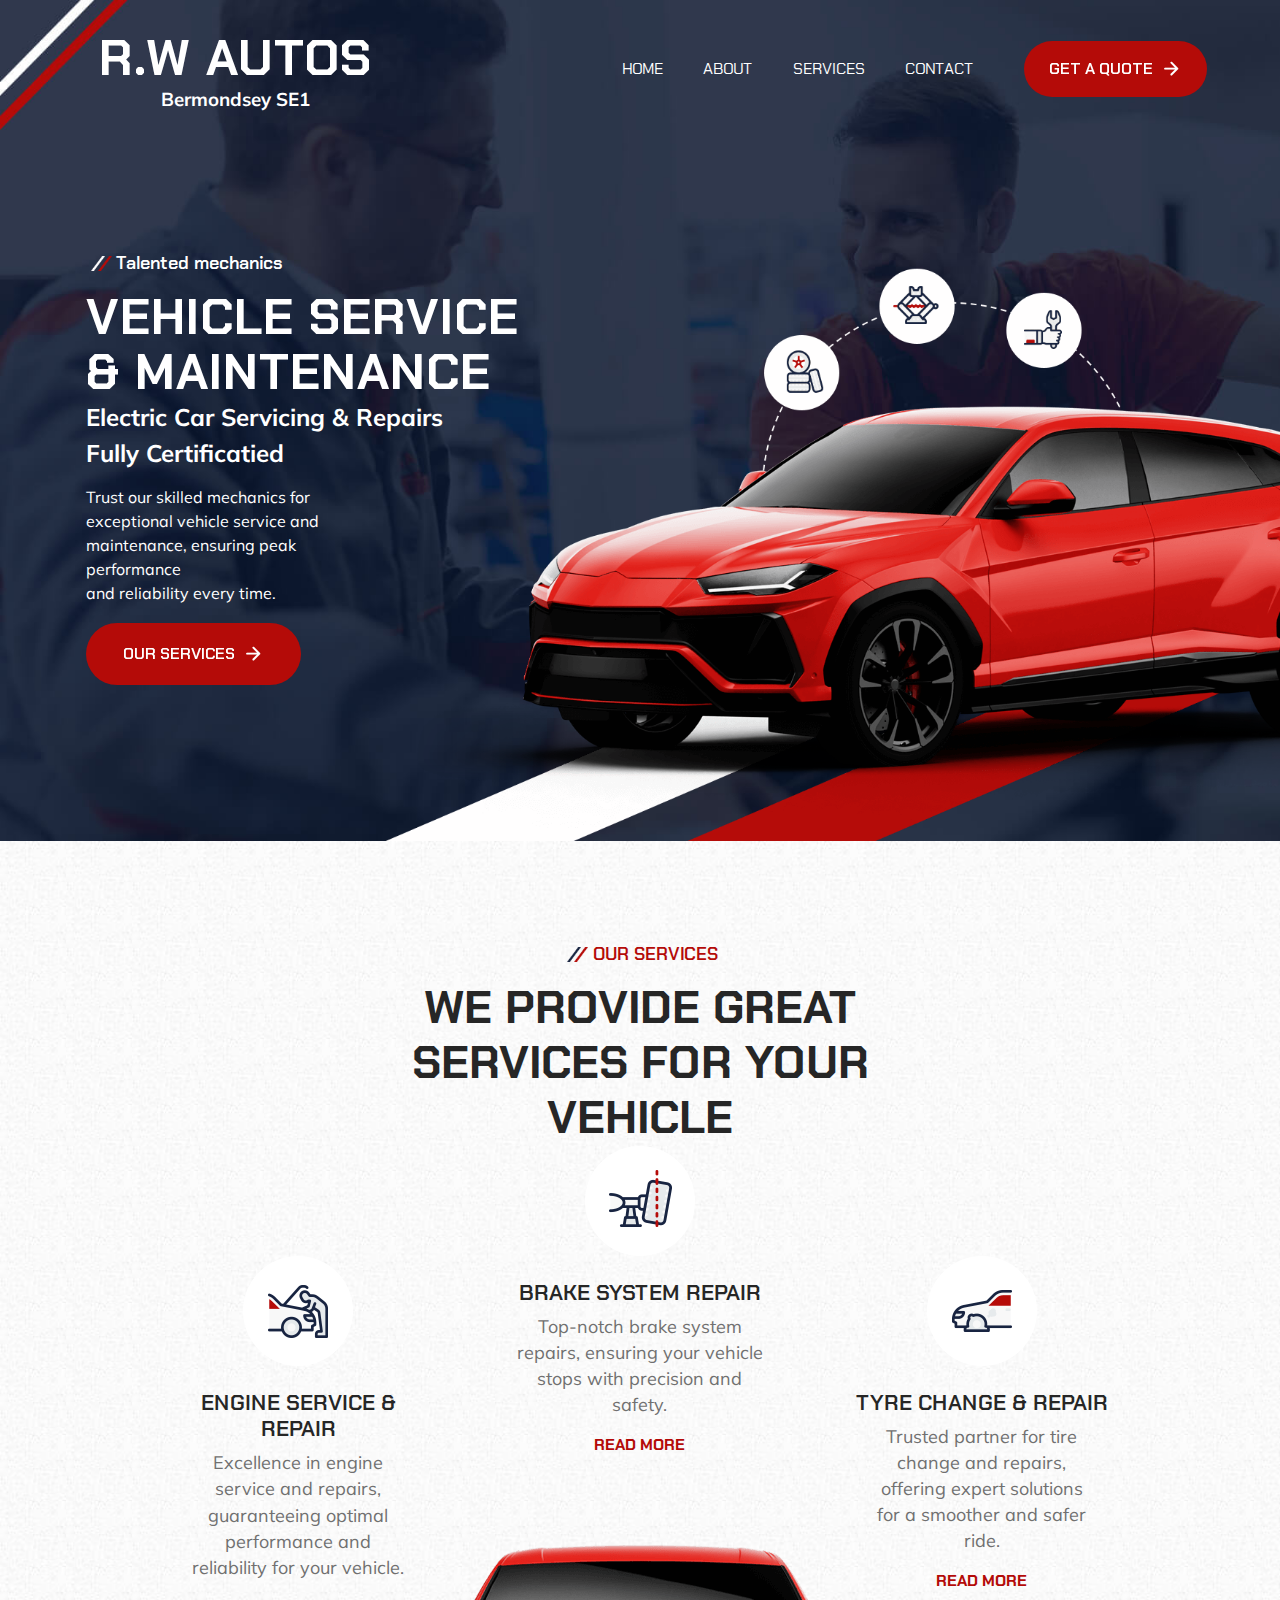
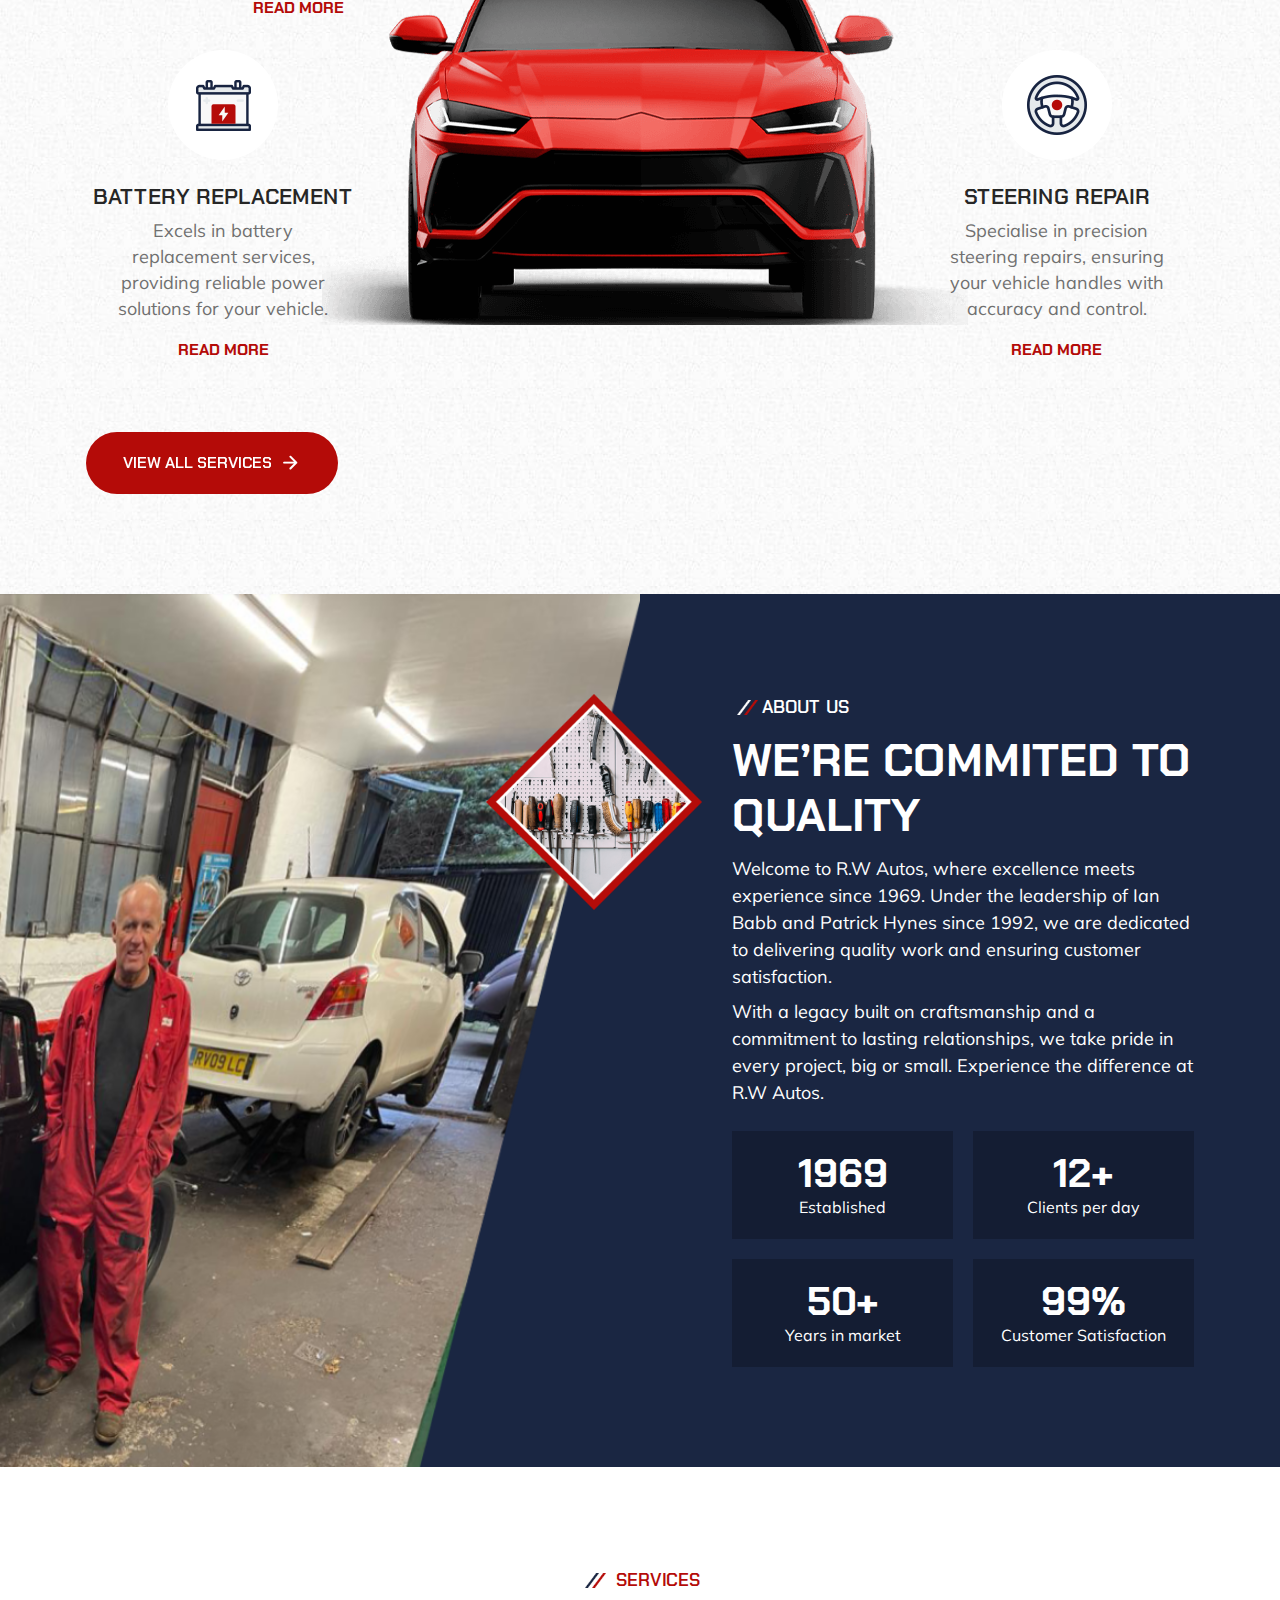
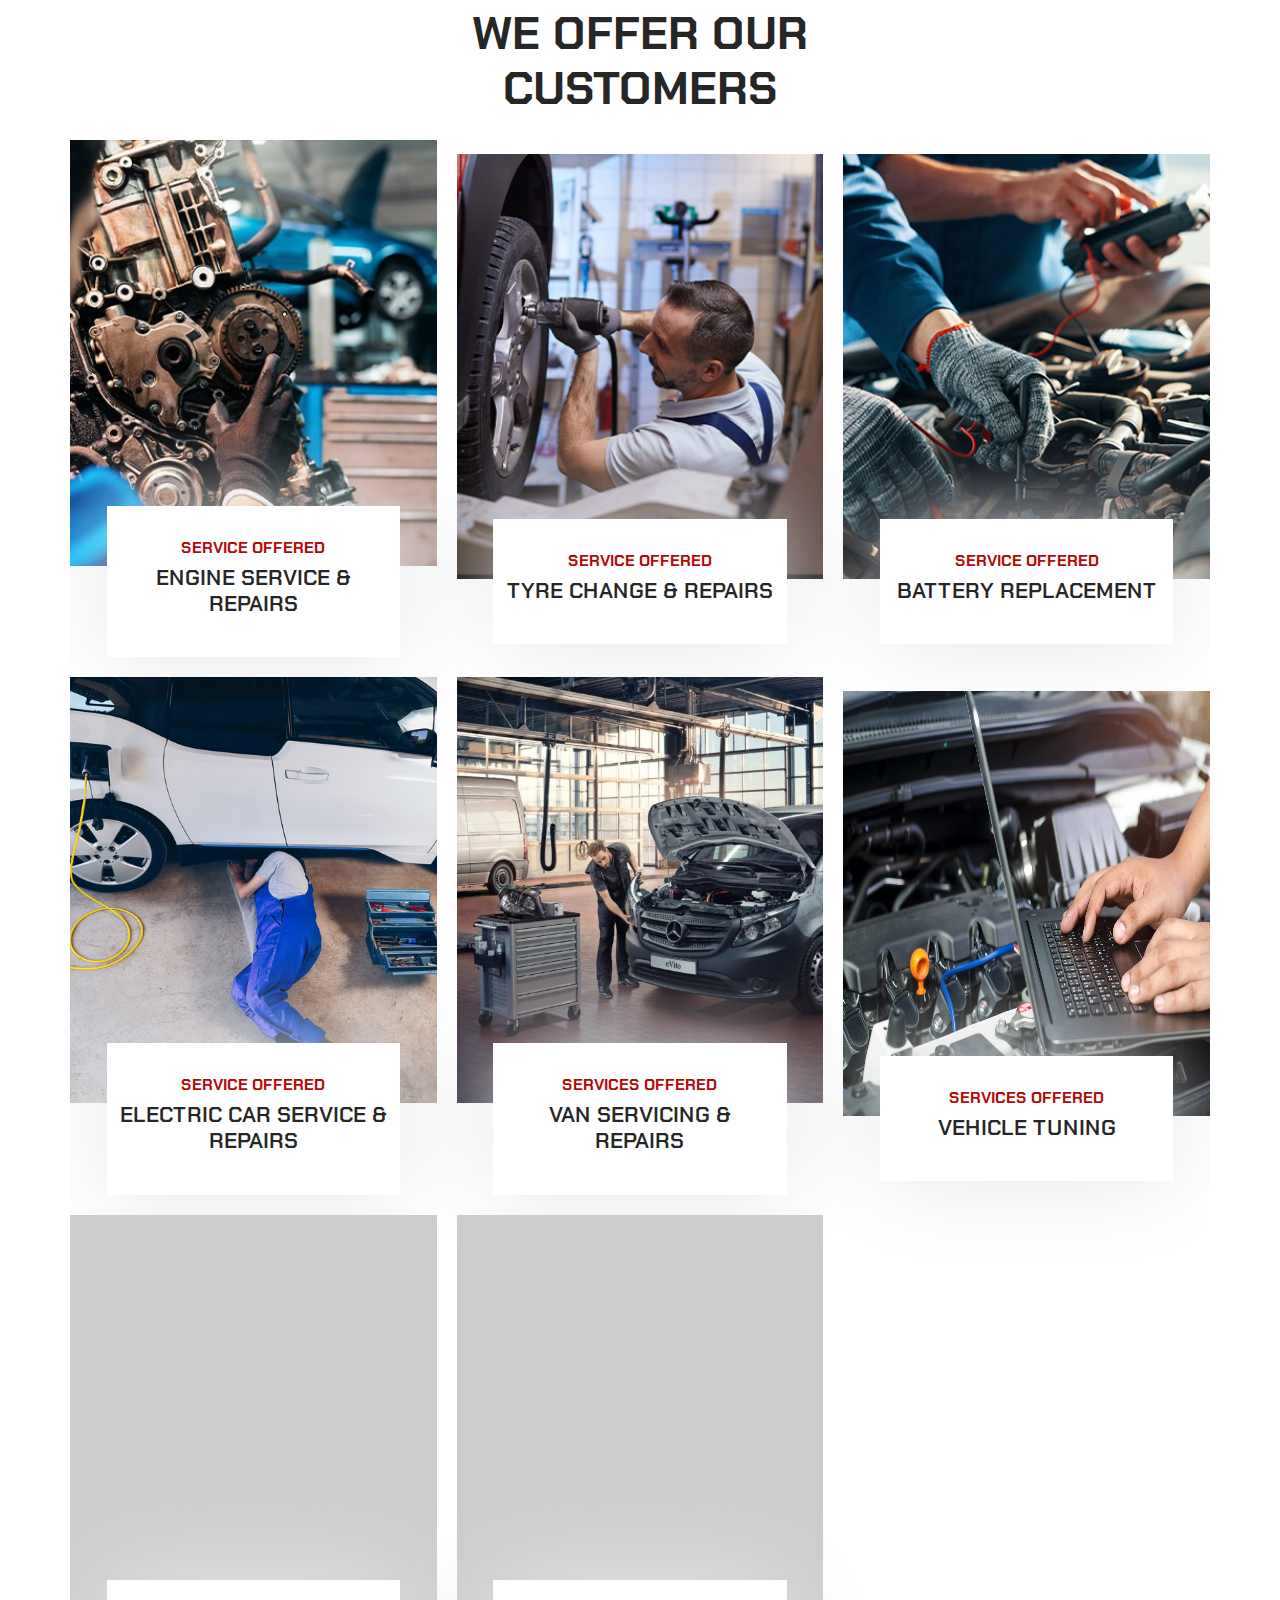
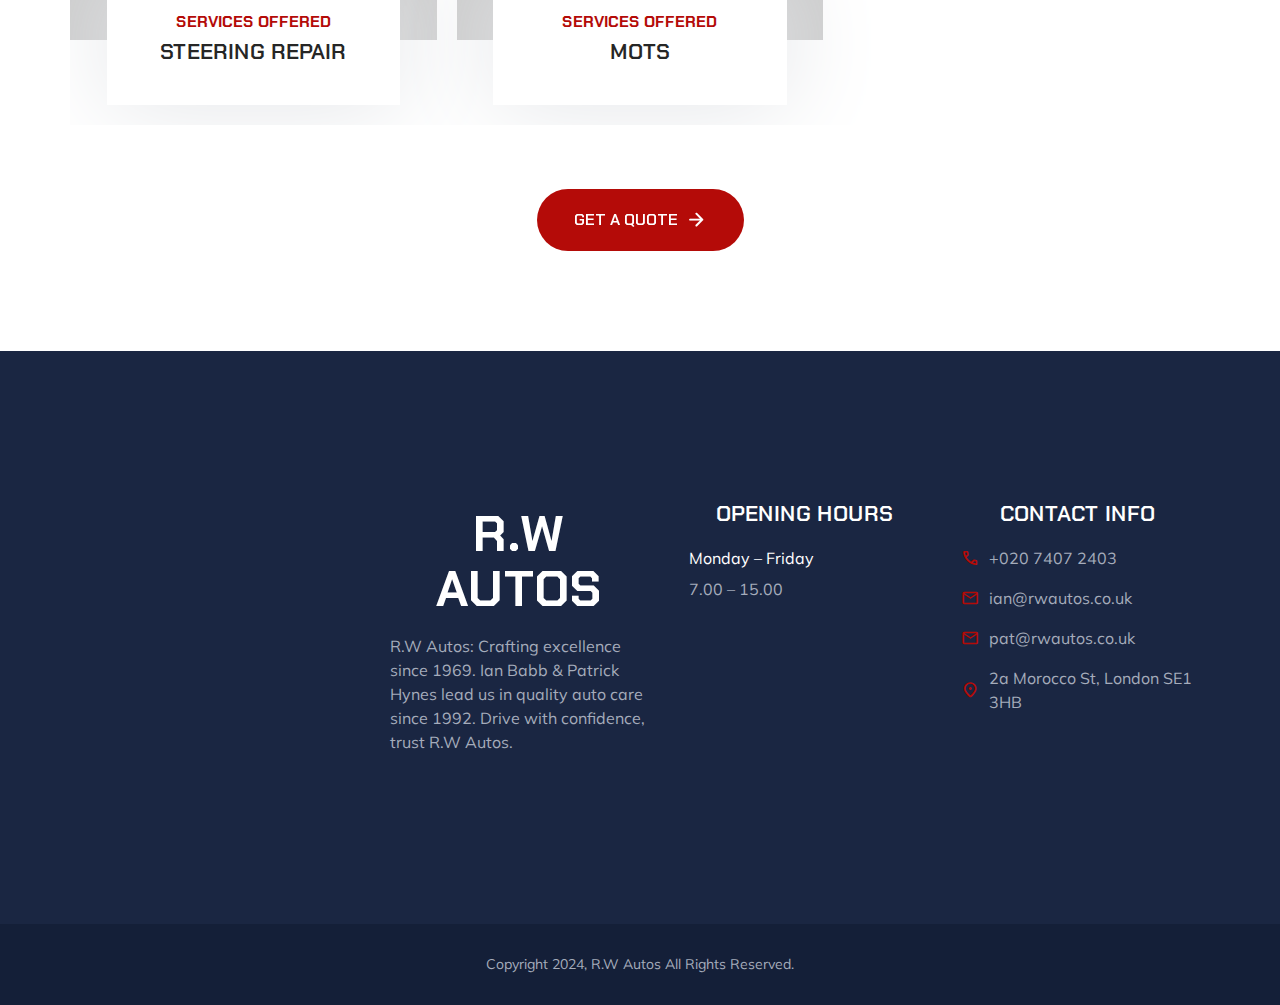
<file: index.html>
<!DOCTYPE html>
<html lang="en">

<head>
  <meta charset="UTF-8">
  <meta http-equiv="X-UA-Compatible" content="IE=edge">
  <meta name="viewport" content="width=device-width, initial-scale=1.0">

  <!-- 
    - primary meta tags
  -->
  <title>R.W Autos - Vehicle service & maintenance</title>
  <meta name="title" content="R.W Autos - Auto Maintenance & Repair Service">
  <meta name="description" content="R.W autos Vehicle Maintenance & Repairs">

  <!-- 
    - favicon
  -->
  <link rel="shortcut icon" href="./assets/favicon_io/favicon.ico" type="image/svg+xml">

  <!-- 
    - google font link
  -->
  <link rel="preconnect" href="https://fonts.googleapis.com">
  <link rel="preconnect" href="https://fonts.gstatic.com" crossorigin>
  <link href="https://fonts.googleapis.com/css2?family=Chakra+Petch:wght@400;600;700&family=Mulish&display=swap"
    rel="stylesheet">

  <!-- 
    - material icon font
  -->
  <link rel="stylesheet"
    href="https://fonts.googleapis.com/css2?family=Material+Symbols+Rounded:opsz,wght,FILL,GRAD@40,600,0,0" />

  <!-- 
    - custom css link
  -->
  <link rel="stylesheet" href="./css/style.css">

  <!-- 
    - preload images
  -->
  <link rel="preload" as="image" href="./assets/images/hero-banner.png">
  <link rel="preload" as="image" href="./assets/images/hero-bg.jpg">

</head>

<body>

  <!-- 
    - #HEADER
  -->

  <header class="header">
    <div class="container">

      <a href="#" class="logo">
        <h1 class="h1 section-title">R.W Autos</h1>
        <h3 class="section-title" style="color: white;">Bermondsey SE1</h3>
      </a>

      <nav class="navbar" data-navbar>
        <ul class="navbar-list">

          <li>
            <a onclick="location.href='./#home'" class="navbar-link">Home</a>
          </li>

          <li>
            <a onclick="location.href='./#about'" class="navbar-link">About</a>
          </li>

          <li>
            <a onclick="location.href='./#service'" class="navbar-link">Services</a>
          </li>

          <li>
            <a onclick="location.href='./#contact-list'" class="navbar-link">Contact</a>
          </li>

          <li class="navbar-get-quote">
            <a href="mailto:enq@rwautos.co.uk" class="navbar-link"> Get A Quote</a>
          </li>

        </ul>
      </nav>

      <a href="mailto:enq@rwautos.co.uk" class="btn btn-primary">
        <span class="span">Get a Quote</span>

        <span class="material-symbols-rounded">arrow_forward</span>
      </a>

      <button class="nav-toggle-btn" aria-label="toggle menu" data-nav-toggler>
        <span class="nav-toggle-icon icon-1"></span>
        <span class="nav-toggle-icon icon-2"></span>
        <span class="nav-toggle-icon icon-3"></span>
      </button>

    </div>
  </header>





  <main>
    <article>

      <!-- 
        - #HERO
      -->

      <section class="hero has-bg-image" id="home" aria-label="home" style="background-image: url('./assets/images/hero-bg.jpg')">
        <div class="container">

          <div class="hero-content">

            <p class="section-subtitle :dark">Talented mechanics</p>

            <h1 class="h1 section-title">Vehicle service & maintenance</h1>
            <div>
              <div>
              <h2 class="section-titles" style="color: white;">Electric Car Servicing & Repairs <br> Fully Certificatied </h2>
            </div>
          </div>
          <div class="centered-text">
            <p class="section-texts">
              Trust our skilled mechanics for exceptional vehicle service and maintenance,  ensuring peak performance 
              <br> and reliability every time.
            </p>
          </div>
            <a onclick="location.href='./#service'" class="btn">
              <span class="span">Our Services</span>

              <span class="material-symbols-rounded">arrow_forward</span>
            </a>

          </div>

          <figure class="hero-banner" style="--width: 1228; --height: 789;">
            <img src="./assets/images/hero-banner.png" width="1228" height="789" alt="red motor vehicle"
              class="move-anim">
          </figure>

        </div>
      </section>





      <!-- 
        - # OUR SERVICE
      -->

      <section class="section has-bg-image" aria-labelledby="service-label"
        style="background-image: url('./assets/images/service-bg.jpg')" id="our-services">
        <div class="container">

          <p class="section-subtitle :light" id="service-label">Our services</p>

          <h2 class="h2 section-title">We Provide Great Services For your Vehicle</h2>

          <ul class="service-list">

            <li>
              <div class="service-card">

                <figure class="card-icon">
                  <img src="./assets/images/services-1.png" width="110" height="110" loading="lazy" alt="Engine Repair">
                </figure>

                <h3 class="h3 card-title">Engine Service & Repair</h3>

                <p class="card-text">
                  Excellence in engine service and repairs, guaranteeing optimal performance and reliability for your vehicle.
                </p>

                <a onclick="location.href='./#service'" class="btn-link">Read more</a>

              </div>
            </li>

            <li>
              <div class="service-card">

                <figure class="card-icon">
                  <img src="./assets/images/services-2.png" width="110" height="110" loading="lazy" alt="Brake Repair">
                </figure>

                <h3 class="h3 card-title">Brake System Repair</h3>

                <p class="card-text">
                  Top-notch brake system repairs, ensuring your vehicle stops with precision and safety.
                </p>

                <a onclick="location.href='./#service'" class="btn-link">Read more</a>

              </div>
            </li>

            <li>
              <div class="service-card">

                <figure class="card-icon">
                  <img src="./assets/images/services-3.png" width="110" height="110" loading="lazy" alt="Tire Repair">
                </figure>

                <h3 class="h3 card-title">Tyre Change & Repair</h3>

                <p class="card-text">
                  Trusted partner for tire change and repairs, offering expert solutions for a smoother and safer ride.
                </p>

                <a onclick="location.href='./#service'" class="btn-link">Read more</a>

              </div>
            </li>

            <li>
              <div class="service-card">

                <figure class="card-icon">
                  <img src="./assets/images/services-4.png" width="110" height="110" loading="lazy"
                    alt="Battery Repair">
                </figure>

                <h3 class="h3 card-title">Battery Replacement</h3>

                <p class="card-text">
                  Excels in battery replacement services, providing reliable power solutions for your vehicle.
                </p>

                <a onclick="location.href='./#service'" class="btn-link">Read more</a>

              </div>
            </li>

            <li class="service-banner">
              <img src="./assets/images/services-5.png" width="646" height="380" loading="lazy" alt="Red Car"
                class="move-anim">
            </li>

            <li>
              <div class="service-card">

                <figure class="card-icon">
                  <img src="./assets/images/services-6.png" width="110" height="110" loading="lazy"
                    alt="Steering Repair">
                </figure>

                <h3 class="h3 card-title">Steering Repair</h3>

                <p class="card-text">
                  Specialise in precision steering repairs, ensuring your vehicle handles with accuracy and control.
                </p>

                <a onclick="location.href='./#service'" class="btn-link">Read more</a>

              </div>
            </li>

          </ul>

          <a onclick="location.href='./#service'" class="btn">
            <span class="span">View All Services</span>

            <span class="material-symbols-rounded">arrow_forward</span>
          </a>

        </div>
      </section>





      <!-- 
        - #ABOUT
      -->

      <section class="section about has-before" aria-labelledby="about-label" id="about">
        <div class="container">

          <figure class="about-banner">
            <img src="./assets/images/about-banner.png" width="540" height="540" loading="lazy"
              alt="vehicle repire equipments" class="w-100">
          </figure>

          <div class="about-content">

            <p class="section-subtitle :dark">About Us</p>

            <h2 class="h2 section-title">We’re Commited to quality</h2>

            <p class="section-text">
              Welcome to R.W Autos, where excellence meets experience since 1969. Under the leadership of Ian Babb and Patrick Hynes since 1992, we are dedicated to delivering quality work and ensuring customer satisfaction. 
            </p>

            <p class="section-text">
              With a legacy built on craftsmanship and a commitment to lasting relationships, we take pride in every project, big or small. Experience the difference at R.W Autos.
            </p>

            <ul class="about-list">

              <li class="about-item">
                <p>
                  <strong class="display-1 strong">1969</strong> Established
                </p>
              </li>

              <li class="about-item">
                <p>
                  <strong class="display-1 strong">12+</strong> Clients per day 
                </p>
              </li>

              <li class="about-item">
                <p>
                  <strong class="display-1 strong">50+</strong> Years in market
                </p>
              </li>

              <li class="about-item">
                <p>
                  <strong class="display-1 strong">99%</strong> Customer Satisfaction
                </p>
              </li>

            </ul>

          </div>

        </div>
      </section>





      <!-- 
        - #Service
      -->

      <section class="section work" id="service" aria-labelledby="work-label">
        <div class="container">

          <p class="section-subtitle :light" id="work-label"> Services </p>

          <h2 class="h2 section-title">We offer our customers  </h2>

          <ul class="has-scrollbar">

            <li class="scrollbar-item">
              <div class="work-card">

                <figure class="card-banner img-holder" style="--width: 350; --height: 406;">
                  <img src="./assets/images/work-1.jpg" width="350" height="406" loading="lazy" alt="Engine Repair"
                    class="img-cover">
                </figure>

                <div class="card-content">
                  <p class="card-subtitle">Service offered</p>

                  <h3 class="h3 card-title">Engine Service & Repairs</h3>

                  <p></p>

                </div>

              </div>
            </li>

            <li class="scrollbar-item">
              <div class="work-card">

                <figure class="card-banner img-holder" style="--width: 350; --height: 406;">
                  <img src="./assets/images/work-2.jpg" width="350" height="406" loading="lazy" alt="Car Tyre change"
                    class="img-cover">
                </figure>

                <div class="card-content">
                  <p class="card-subtitle">Service offered</p>

                  <h3 class="h3 card-title">Tyre Change & Repairs</h3>

                </div>

              </div>
            </li>

            <li class="scrollbar-item">
              <div class="work-card">

                <figure class="card-banner img-holder" style="--width: 350; --height: 406;">
                  <img src="./assets/images/work-3.jpg" width="350" height="406" loading="lazy" alt="Battery Adjust"
                    class="img-cover">
                </figure>

                <div class="card-content">
                  <p class="card-subtitle">Service offered</p>

                  <h3 class="h3 card-title">Battery Replacement</h3>

                
                </div>

              </div>
            </li>

            <li class="scrollbar-item">
              <div class="work-card">

                <figure class="card-banner img-holder" style="--width: 350; --height: 406;">
                  <img src="./assets/images/eletric-car-repair.jpeg" width="350" height="406" loading="lazy" alt="Battery Adjust"
                    class="img-cover">
                </figure>

                <div class="card-content">
                  <p class="card-subtitle">Service offered</p>

                  <h3 class="h3 card-title">Electric car Service & Repairs </h3>

                 
                </div>

              </div>
            </li>

            <li class="scrollbar-item">
              <div class="work-card">

                <figure class="card-banner img-holder" style="--width: 350; --height: 406;">
                  <img src="./assets/images/van-repairs.png" width="350" height="406" loading="lazy" alt="Battery Adjust"
                    class="img-cover">
                </figure>

                <div class="card-content">
                  <p class="card-subtitle">Services Offered</p>

                  <h3 class="h3 card-title">Van Servicing & Repairs </h3>

                  
                </div>

              </div>
            </li>

            <li class="scrollbar-item">
              <div class="work-card">

                <figure class="card-banner img-holder" style="--width: 350; --height: 406;">
                  <img src="./assets/images/vehicle-tuning2.png" width="350" height="406" loading="lazy" alt="Battery Adjust"
                    class="img-cover" 
                    style="object-fit: fill;">
                </figure>

                <div class="card-content">
                  <p class="card-subtitle">Services Offered </p>

                  <h3 class="h3 card-title"> Vehicle Tuning</h3>

                  
                  
                </div>

              </div>
            </li>

            <li class="scrollbar-item">
              <div class="work-card">

                <figure class="card-banner img-holder" style="--width: 350; --height: 406;">
                  <img src="./assets/images/steering-repair.png" width="350" height="406" loading="lazy" alt="Battery Adjust"
                    class="img-cover">
                </figure>

                <div class="card-content">
                  <p class="card-subtitle">Services Offered</p>

                  <h3 class="h3 card-title">Steering Repair </h3>

                  
                </div>

              </div>
            </li>

            <li class="scrollbar-item">
              <div class="work-card">

                <figure class="card-banner img-holder" style="--width: 350; --height: 406;">
                  <img src="./assets/images/MOT.jpeg" width="350" height="406" loading="lazy" alt="Battery Adjust"
                    class="img-cover">
                </figure>

                <div class="card-content">
                  <p class="card-subtitle">Services Offered</p>

                  <h3 class="h3 card-title">MOTS </h3>

                  
                </div>

              </div>
            </li>
          </ul>

        </div>
          <div style="display: flex; justify-content: center; align-items: center; margin-top: 5%;">
          <a href="mailto:enq@rwautos.co.uk" class="btn btn-primary">
            <span class="span">Get a Quote</span>
    
            <span class="material-symbols-rounded">arrow_forward</span>
          </a>
        </div>
      </section>

    </article>
  </main>





  <!-- 
    - #FOOTER
  -->

  <footer class="footer" id="contact">

    <div class="footer-top section">
      <div class="container">

        <div class="footer-brand">

          <a href="#" class="logo">
            <h1 class="h1 section-title">R.W Autos</h1>
          </a>

          <p class="footer-text">
            R.W Autos: Crafting excellence since 1969. Ian Babb & Patrick Hynes lead us in quality auto care since 1992. Drive with confidence, trust R.W Autos.
          </p>


        </div>

        <ul class="footer-list">

          <li>
            <p class="h3">Opening Hours</p>
          </li>

          <li>
            <p class="p">Monday – Friday</p>

            <span class="span">7.00  – 15.00</span>
          </li>


        </ul>

        <ul class="footer-list" id="contact-list">

          <li>
            <p class="h3">Contact Info</p>
          </li>

          <li>
            <a href="tel:+02074072403" class="footer-link">
              <span class="material-symbols-rounded">call</span>

              <span class="span">+020 7407 2403</span>
            </a>
          </li>

          <li>
            <a href="mailto:ian@rwautos.co.uk" class="footer-link">
              <span class="material-symbols-rounded">mail</span>

              <span class="span">ian@rwautos.co.uk</span>
            </a>
          </li>

          <li>
            <a href="mailto:pat@rwautos.co.uk" class="footer-link">
              <span class="material-symbols-rounded">mail</span>

              <span class="span">pat@rwautos.co.uk</span>
            </a>
          </li>

          <li>
            <address class="footer-link address">
              <span class="material-symbols-rounded">location_on</span>

              <span class="span">2a Morocco St, London SE1 3HB</span>
            </address>
          </li>


        </ul>

      </div>

      <img src="./assets/images/footer-shape-3.png" width="637" height="173" loading="lazy" alt="Shape"
        class="shape shape-3 move-anim">

    </div>

    <div class="footer-bottom">
      <div class="container">

        <p class="copyright">Copyright 2024, R.W Autos All Rights Reserved.</p>

        <img src="./assets/images/footer-shape-2.png" width="778" height="335" loading="lazy" alt="Shape"
          class="shape shape-2">

        <img src="./assets/images/footer-shape-1.png" width="805" height="652" loading="lazy" alt="Red Car"
          class="shape shape-1 move-anim">

      </div>
    </div>

  </footer>





  <!-- 
    - custom js link
  -->
  <script src="/js/script.js"></script>

</body>

</html>
</file>
<file: css/style.css>
/*-----------------------------------*\
  #CUSTOM PROPERTY
\*-----------------------------------*/

:root {

    /**
     * colors
     */
  
    --international-orange-engineering: hsl(1, 91%, 37%);
    --cadet-blue-creyola: hsl(222, 14%, 69%);
    --oxford-blue-1: hsl(222, 47%, 15%);
    --oxford-blue-2: hsl(222, 44%, 14%);
    --oxford-blue-3: hsl(222, 50%, 11%);
    --sonic-silver: hsl(0, 0%, 44%);
    --space-cadet: hsl(222, 44%, 18%);
    --pastel-pink: hsl(1, 53%, 75%);
    --eerie-black: hsl(0, 0%, 15%);
    --light-gray: hsl(0, 0%, 80%);
    --white: hsl(0, 0%, 100%);
  
    /**
     * typography
     */
  
    --ff-chakra-petch: 'Chakra Petch', sans-serif;
    --ff-mulish: 'Mulish', sans-serif;
    
    --fs-1: 3.5rem;
    --fs-2: 3rem;
    --fs-3: 2.4rem;
    --fs-4: 1.8rem;
    --fs-5: 1.4rem;
    --fs-6: 1.2rem;
    
    --fw-400: 400;
    --fw-600: 600;
    --fw-700: 700;
  
    /**
     * spacing
     */
  
    --section-padding: 60px;
  
    /**
     * box shadow
     */
  
    --shadow: 0px 0px 100px 0px hsl(216, 9%, 90%);
  
    /**
     * border radius
     */
  
    --radius-pill: 100px;
    --radius-circle: 50%;
  
    /**
     * transition
     */
  
    --transition: 0.25s ease;
    --cubic-out: cubic-bezier(0.05, 0.83, 0.52, 0.97);
  
  }
  
  
  
  
  
  /*-----------------------------------*\
    #RESET
  \*-----------------------------------*/
  
  *,
  *::before,
  *::after {
    margin: 0;
    padding: 0;
    box-sizing: border-box;
  }
  
  li { list-style: none; }
  
  a,
  img,
  span,
  button { display: block; }
  
  a {
    color: inherit;
    text-decoration: none;
  }
  
  img { height: auto; }
  
  button {
    background: none;
    border: none;
    font: inherit;
    cursor: pointer;
  }
  
  address { font-style: normal; }
  
  html {
    font-family: var(--ff-mulish);
    font-size: 10px;
    scroll-behavior: smooth;
  }
  
  body {
    background-color: var(--white);
    color: var(--sonic-silver);
    font-size: 1.6rem;
    line-height: 1.5;
  }
  
  :focus-visible { outline-offset: 4px; }
  
  ::-webkit-scrollbar { width: 10px; }
  
  ::-webkit-scrollbar-track { background-color: hsl(0, 0%, 98%); }
  
  ::-webkit-scrollbar-thumb { background-color: hsl(0, 0%, 80%); }
  
  ::-webkit-scrollbar-thumb:hover { background-color: hsl(0, 0%, 70%); }
  
  
  
  
  
  /*-----------------------------------*\
    #REUSED STYLE
  \*-----------------------------------*/
  
  .container { padding-inline: 16px; }
  
  .material-symbols-rounded {
    --fs: 1em;
    font-variation-settings: 'FILL' 0, 'wght' 600, 'GRAD' 0, 'opsz' 40;
    font-size: var(--fs);
    width: 1em;
    overflow: hidden;
  }
  
  .has-bg-image {
    background-repeat: no-repeat;
    background-size: cover;
    background-position: left;
  }
  
  .section-subtitle {
    max-width: max-content;
    font-family: var(--ff-chakra-petch);
    font-size: var(--fs-5);
    font-weight: var(--fw-600);
    text-transform: uppercase;
    margin-block-end: 12px;
    margin-inline: auto;
  }
  
  .section-subtitle::before {
    content: "";
    display: inline-block;
    height: 15px;
    width: 30px;
    margin-block-end: -2px;
    background-repeat: no-repeat;
    background-size: contain;
    background-position: center;
  }
  
  .section-subtitle.\:dark { color: var(--white); }
  
  .section-subtitle.\:dark::before { background-image: url('/assets/images/text-bars-light.png'); }
  
  .section-subtitle.\:light { color: var(--international-orange-engineering); }
  
  .section-subtitle.\:light::before { background-image: url('/assets/images/text-bars-dark.png'); }
  
  .section-title { text-align: center; }
  
  .h1,
  .h2,
  .h3,
  .display-1 {
    font-family: var(--ff-chakra-petch);
    font-weight: var(--fw-700);
    text-transform: uppercase;
  }
  
  .display-1 { font-size: var(--fs-1); }
  
  .h1 {
    color: var(--white);
    font-size: var(--fs-2);
    line-height: 1.1;
    letter-spacing: 1px;
    margin-top: 5px;
  }
  
  .h2,
  .h3 {
    color: var(--eerie-black);
    font-weight: var(--fw-600);
    line-height: 1.2;
    text-align: center;
  }
  
  .h2 { font-size: var(--fs-3); }
  
  .h3 { font-size: var(--fs-4); }
  
  .btn {
    background-color: var(--international-orange-engineering);
    color: var(--white);
    max-width: max-content;
    font-family: var(--ff-chakra-petch);
    font-weight: var(--fw-600);
    text-transform: uppercase;
    display: flex;
    align-items: center;
    gap: 8px;
    padding: 12px 20px;
    border: 1px solid transparent;
    border-radius: var(--radius-pill);
    transition: var(--transition);
    will-change: transform;
  }
  
  .btn:is(:hover, :focus-visible) {
    transform: translateY(-5px);
    background-color: var(--oxford-blue-3);
    border-color: var(--white);
  }
  
  .move-anim { animation: moving 2s ease-in-out infinite alternate; }
  
  @keyframes moving {
    0% { transform: translateY(0); }
    100% { transform: translateY(10px); }
  }
  
  .section { padding-block: var(--section-padding); }
  
  .btn-link {
    font-family: var(--ff-chakra-petch);
    text-transform: uppercase;
    color: var(--international-orange-engineering);
    font-weight: var(--fw-700);
    text-align: center;
  }
  
  .w-100 { width: 100%; }
  
  .img-holder {
    aspect-ratio: var(--width) / var(--height);
    background-color: var(--light-gray);
    overflow: hidden;
  }
  
  .img-cover {
    width: 100%;
    height: 100%;
    object-fit: cover;
  }
  
  .has-scrollbar {
    display: flex;
    align-items: center;
    gap: 30px;
    overflow-x: auto;
    scroll-snap-type: inline mandatory;
    padding-block-end: 20px;
  }
  
  .scrollbar-item {
    min-width: 100%;
    scroll-snap-align: start;
  }
  
  .has-scrollbar::-webkit-scrollbar { height: 16px; }
  
  .has-scrollbar::-webkit-scrollbar-track {
    background-color: var(--pastel-pink);
    border-radius: 20px;
  }
  
  .has-scrollbar::-webkit-scrollbar-thumb {
    background-color: var(--international-orange-engineering);
    border-radius: 20px;
    border: 3px solid var(--pastel-pink);
  }
  
  .has-scrollbar::-webkit-scrollbar-button { width: 15%; }
  
  
  
  
  
  /*-----------------------------------*\
    #HEADER
  \*-----------------------------------*/
  
  .header .btn { display: none; }
  
  .header {
    position: absolute;
    top: 0;
    left: 0;
    width: 100%;
    padding: 40px 15px;
    padding-inline-start: 40px;
    z-index: 4;
  }
  
  .header .container {
    display: flex;
    justify-content: space-between;
    align-items: center;
  }
  
  .logo img { width: 100px; }
  
  .nav-toggle-icon {
    width: 30px;
    height: 2px;
    background-color: var(--white);
    transition: var(--transition);
  }
  
  .nav-toggle-icon:not(:last-child) { margin-block-end: 7px; }
  
  .nav-toggle-btn.active .icon-2 {
    opacity: 0;
    transform: translateX(-10px);
  }
  
  .nav-toggle-btn.active .icon-1 { transform: rotate(45deg) translate(8px, 8px); }
  
  .nav-toggle-btn.active .icon-3 { transform: rotate(-45deg) translate(4px, -4px); }
  
  .navbar {
    position: absolute;
    top: 100px;
    right: 30px;
    background-color: var(--international-orange-engineering);
    min-width: max-content;
    width: 30%;
    transform: translateY(20px);
    opacity: 0;
    visibility: hidden;
    transition: 0.25s var(--cubic-out);
    z-index: 2;
  }
  
  .navbar.active {
    transform: translateY(0);
    opacity: 1;
    visibility: visible;
    transition-duration: 0.5s;
  }
  
  .navbar-link {
    font-family: var(--ff-chakra-petch);
    font-size: var(--fs-5);
    text-transform: uppercase;
    color: var(--white);
    padding: 10px 20px;
    transition: var(--transition);
  }
  
  .navbar-link:is(:hover, :focus-visible) {
    background-color: var(--white);
    color: var(--international-orange-engineering);
  }
  
  
  
  
  /*-----------------------------------*\
    #HERO
  \*-----------------------------------*/
  
  .hero {
    position: relative;
    padding-block-start: calc(var(--section-padding) + 70px);
    text-align: center;
    z-index: 1;
    overflow: hidden;
  }
  
  .hero .container {
    display: grid;
    gap: 30px;
  }
  
  .hero .section-subtitle { text-transform: unset; }
  
  .hero .section-texts {
    color: var(--white);
    margin-block: 14px 18px;
    max-width: 60%;
    
  }
  
  .hero .btn { margin-inline: auto; }
  
  .hero-banner { aspect-ratio: var(--width) / var(--height); }
  
  .hero-banner img {
    position: absolute;
    bottom: 0;
    right: 0;
    width: 90%;
    z-index: -1;
  }
  
  
  
  
  
  /*-----------------------------------*\
    #SERVICE
  \*-----------------------------------*/
  
  .service-banner { display: none; }
  
  .service { text-align: center; }
  
  .service-list {
    gap: 0;
    margin-block-end: 40px;
  }
  
  .service-card .card-icon {
    max-width: max-content;
    margin-inline: auto;
    margin-block-end: 24px;
  }
  
  .service-card .card-text {
    line-height: 1.2;
    margin-block: 8px;
    text-align: center;
  }
  
  .service .btn { margin-inline: auto; }
  
  div .hero-content{
    margin-left: 0%;
  }
  
  
  
  
  /*-----------------------------------*\
    #ABOUT
  \*-----------------------------------*/
  
  .about {
    background-color: var(--space-cadet);
    color: var(--white);
    text-align: center;
  }
  
  .about .container {
    display: grid;
    gap: 50px;
  }
  
  .about .section-title { color: var(--white); }
  
  .about .section-text:nth-child(3) { margin-block: 12px 8px; }
  
  .about-list {
    display: grid;
    gap: 25px;
    margin-block-start: 25px;
  }
  
  .about-item {
    background-color: var(--oxford-blue-2);
    padding: 40px 20px;
    transition: var(--transition);
  }
  
  .about-item:hover {
    background-color: var(--international-orange-engineering);
    transform: translateY(-8px);
  }
  
  .about-item .strong {
    display: block;
    line-height: 1.1;
  }
  
  
  
  
  
  /*-----------------------------------*\
    #WORK
  \*-----------------------------------*/
  
  .work .container { padding-inline: 0; }
  
  .work .section-title { margin-block-end: 24px; }

  .work .has-scrollbar {
    display: grid;
    grid-template-columns: repeat(auto-fill, minmax(350px, 1fr));
    gap: 20px;
    overflow-x: hidden;
  }
  
  .work-card { 
    position: relative;
    display: flex;
    flex-direction: column;
  
  }
  
  .work-card .card-content {
    background-color: var(--white);
    width: 80%;
    max-width: 90%;
    padding: 30px 10px;
    margin-block-start: -60px;
    margin-inline: auto;
    position: relative;
    text-align: center;
    box-shadow: var(--shadow);
  }
  
  .work-card .card-subtitle {
    font-family: var(--ff-chakra-petch);
    text-transform: uppercase;
    color: var(--international-orange-engineering);
    font-weight: var(--fw-700);
    margin-block-end: 5px;
  }
  
  .work-card .card-title { margin-block-end: 10px; }
  
  .work-card .card-btn {
    background-color: var(--international-orange-engineering);
    color: var(--white);
    font-size: 2rem;
    margin-inline: auto;
    width: 38px;
    height: 38px;
    display: grid;
    place-items: center;
    border-radius: var(--radius-circle);
  }
  
  @media (max-width: 767px) {
    .work .has-scrollbar {
      display: flex;
      overflow-x: auto;
      /* Add a scrollbar if necessary */
      scrollbar-width: thin;
      scrollbar-color: var(--international-orange-engineering) var(--white);
    }
  
    h2.section-titles {
      align-items: center;
      text-align: center;
      font-size: 20px;
      margin-top: 3%;
      
    }
    p.section-texts{
      color: var(--white);
      margin-top: 20px;
      margin-bottom: 20px;
      word-break: hidden;
      
    }

    .centered-text{
      justify-content: center;
      align-items: center;
      display: flex;
    }
  }
  
  /*-----------------------------------*\
    #FOOTER
  \*-----------------------------------*/
  
  .footer { color: var(--cadet-blue-creyola); }
  
  .footer .shape { display: none; }
  
  .footer-top { background-color: var(--space-cadet); }
  
  .footer-top .container {
    display: grid;
    gap: 40px;
  }
  
  .footer-text { margin-block: 18px 20px; }
  
  .social-list {
    display: flex;
    gap: 8px;
  }
  
  .social-link {
    background-color: var(--oxford-blue-3);
    padding: 14px;
    border-radius: var(--radius-circle);
    transition: var(--transition);
  }
  
  .social-link:is(:hover, :focus-visible) {
    background-color: var(--international-orange-engineering);
    transform: translateY(-5px);
  }
  
  .footer .h3 {
    color: var(--white);
    margin-block-end: 18px;
  }
  
  .footer-list .p {
    color: var(--white);
    font-weight: var(--fw-400);
    margin-block-end: 7px;
  }
  
  .footer-list li:not(:first-child) { margin-block-start: 16px; }
  
  .footer-link {
    display: flex;
    align-items: center;
    gap: 10px;
  }
  
  .footer-link:is(:hover, :focus-visible) { color: var(--international-orange-engineering); }
  
  .footer-link .material-symbols-rounded {
    flex-shrink: 0;
    font-size: 1.8rem;
    color: var(--international-orange-engineering);
  }
  
  .footer-bottom {
    background-color: var(--oxford-blue-1);
    padding-block: 20px;
  }
  
  .copyright {
    text-align: center;
    font-size: var(--fs-6);
  }
  
  
  
  
  
  /*-----------------------------------*\
    #MEDIA QUERIES
  \*-----------------------------------*/
  
  /**
   * responsive for large than 575px screen
   */
  
  @media (min-width: 575px) {
  
    /**
     * CUSTOM PROPERTY
     */
  
    :root {
  
      /**
       * typography
       */
  
      --fs-2: 4rem;
      --fs-3: 2.8rem;
      --fs-4: 2rem;
  
    }
  
  
  
    /**
     * REUSED STYLE
     */
  
    .container {
      max-width: 540px;
      width: 100%;
      margin-inline: auto;
    }
  
    .section-subtitle { --fs-5: 1.6rem; }
  
    .h2 { font-weight: var(--fw-700); }
  
  
  
    /**
     * HERO
     */
  
    .hero .container { max-width: unset; }
  
    .hero-content {
      max-width: 520px;
      margin-inline: auto;
    }
  
    .hero .section-text { font-size: 1.8rem; }
  
  
  
    /**
     * SERVICE
     */
  
    .service .section-title { margin-block-end: 30px; }
  
    .service-list {
      display: grid;
      grid-template-columns: 1fr 1fr;
      gap: 30px;
      margin-block-end: 40px;
    }
  
    
  
    /**
     * ABOUT
     */
  
    .about-list {
      grid-template-columns: 1fr 1fr;
      gap: 20px;
    }
  
    .about-item { padding-block: 20px; }
  
  
  
    /**
     * WORK
     */
  
    .scrollbar-item { min-width: calc(50% - 15px); }
  
  
  
    /**
     * FOOTER
     */
  
    .footer-top {
      position: relative;
      overflow: hidden;
    }
  
    .footer-top .container { grid-template-columns: 1fr 1fr; }
  
    .footer .shape-3 {
      display: block;
      position: absolute;
      bottom: -30px;
      right: 0;
    }
  
  }
  
  
  
  
  
  /**
   * responsive for large than 768px screen
   */
  
  @media (min-width: 768px) {
  
    /**
     * CUSTOM PROPERTY
     */
  
    :root {
  
      /**
       * typography
       */
  
      --fs-1: 4rem;
      --fs-2: 5rem;
      --fs-3: 3.4rem;
  
    }
  
  /* Navbar button removal */

  .navbar-get-quote{
    display: none;
  }
  
    /**
     * REUSED STYLE
     */
  
    .container,
    .hero-content { max-width: 720px; }
  
    .btn { padding: 16px 32px; }
  
    .section-subtitle { --fs-5: 1.8rem; }
  
    .section-title:not(.h1) {
      max-width: 500px;
      margin-inline: auto;
    }
  
  
  
    /**
     * HERO
     */
  
    .hero { --section-padding: 120px; }
  
    .hero .section-text { margin-block-end: 30px; }
  
  
  
    /**
     * SERVICE
     */
  
    .service-banner {
      display: block;
      position: relative;
    }
  
    .service-list { grid-template-columns: repeat(3, 1fr); }
  
    .service-banner img {
      position: absolute;
      top: 0;
      left: -25%;
      margin-block-start: 15%;
      width: 150%;
      transform-origin: top;
    }
  
  
  
    /**
     * ABOUT
     */
     
    .about-banner { max-width: max-content; }
  
    .about-banner,
    .about .section-text { margin-inline: auto; }
  
    .about .section-text { max-width: 520px; }
  
  
  
    /**
     * FOOTER
     */
  
    .footer-top .container { grid-template-columns: 1fr 0.9fr 0.9fr; }
  
    .copyright { --fs-6: 1.4rem; }
  
  }
  
  
  
  
  
  /**
   * responsive for large than 992px screen
   */
  
  @media (min-width: 992px) {
  
    /**
     * CUSTOM PROPERTY
     */
  
    :root {
  
      /**
       * typography
       */
  
      --fs-2: 4.4rem;
      --fs-3: 3.8rem;
      --fs-4: 2.2rem;
  
      /**
       * spacing
       */
  
      --section-padding: 100px;
  
    }
  
  
  
    /**
     * REUSED STYLE
     */
  
    .container { max-width: 960px; }
  
    .section-text,
    .card-text { font-size: 1.8rem; }
  
  
  
    /**
     * HEADER
     */
  
    .nav-toggle-btn { display: none; }
  
    .header .container { gap: 30px; }
  
    .navbar,
    .navbar.active {
      all: unset;
      display: block;
      margin-inline-start: auto;
    }
  
    .navbar-list { display: flex; }
  
    .navbar-link {
      position: relative;
      font-size: unset;
    }
  
    .navbar-link:is(:hover, :focus-visible) {
      background: none;
      color: var(--white);
    }
  
    .navbar-link::after {
      content: url("/assets/images/nav-before-img.png");
      position: absolute;
      bottom: -8px;
      left: 50%;
      transform: translateX(-50%);
      opacity: 0;
    }
  
    .navbar-link:is(:hover, :focus-visible)::after { opacity: 1; }
  
    .header .btn {
      display: flex;
      padding: 12px 24px;
      font-size: var(--fs-5);
    }
  
  
  
    /**
     * HERO
     */
  
    .hero {
      text-align: left;
      padding-block-end: 80px;
    }
  
    .hero .container {
      max-width: 960px;
      grid-template-columns: 1fr 1fr;
    }
  
    .hero :is(.section-subtitle, .btn) { margin-inline: 0; }
  
    .hero .section-title { text-align: left; }
  
    .hero-banner img { width: 55%; }
  
  
  
    /**
     * SERVICE
     */
  
    .service-card .card-text {
      padding-inline: 25px;
      line-height: 1.45;
      margin-block-end: 15px;
    }
  
    .service-list li:nth-child(-2n+3) { margin-block-start: 90px; }
  
    .service-list li:nth-child(4) { margin-inline-end: 60px; }
  
    .service-list li:nth-child(6) { margin-inline-start: 60px; }
  
    .service-banner img {
      left: -55%;
      margin-block-start: -30%;
      width: 210%;
    }
  
  
  
    /**
     * ABOUT
     */
  
    .about {
      position: relative;
      z-index: 1;
    }
  
    .about,
    .about .section-title { text-align: left; }
  
    .about .container {
      grid-template-columns: 1fr 0.75fr;
      gap: 30px;
    }
  
    .about .section-subtitle { margin-inline: 0; }
  
    .about-banner,
    .about-banner .w-100 { margin-inline: auto 0; }
  
    .about-banner .w-100 { width: 40%; }
  
    .about-item { text-align: center; }
  
    .about::before {
      content: "";
      position: absolute;
      top: 0;
      left: 0;
      width: 50%;
      height: 100%;
      background-image: url('/assets/images/about-pic.png');
      background-repeat: no-repeat;
      background-size: cover;
      background-position: right;
      z-index: -1;
    }
  
  
  
    /**
     * WORK
     */
  
    .has-scrollbar { overflow-x: visible; }
  
    .scrollbar-item { min-width: calc(33.33% - 20px); }
  
  }
  
  
  
  
  
  /**
   * responsive for large than 1200px screen
   */
  
  @media (min-width: 1200px) {
  
    /**
     * CUSTOM PROPERTY
     */
  
    :root {
  
      /**
       * typography
       */
  
      --fs-2: 5rem;
      --fs-3: 4.6rem;
  
    }
  
  
  
    /**
     * REUSED STYLE
     */
  
    .container,
    .hero .container { max-width: 1140px; }
  
    .btn { padding: 18px 36px; }
  
    .btn .material-symbols-rounded { --fs: 1.3em; }
  
  
  
    /**
     * HEADER
     */
  
    .header { padding-block: 25px; }
  
    .logo img { width: 128px; }
  
    .header .btn {
      font-size: unset;
      padding-block: 15px;
    }
  
  
  
    /**
     * HERO
     */
  
    .hero { padding-block: 250px 180px; }
  
    .hero .container { grid-template-columns: 1fr 0.9fr; }
  
    .hero .section-text {
      font-size: 2rem;
      padding-inline-end: 120px;
    }
  
    .hero-banner img { width: 70%; }
  
  
  
    /**
     * SERVICE
     */
  
    .service .section-title { max-width: 700px; }
  
    .service-list { margin-block-end: 70px; }
  
    .service-list li:nth-child(2) .card-text {
      padding-inline: 50px;
    }
  
    .service-list li:nth-child(-2n+3) {
      margin-block-start: 110px;
    }
  
    .service-list li:is(:nth-child(1), :nth-child(6)) {
      margin-inline-start: 75px;
    }
  
    .service-list li:is(:nth-child(3), :nth-child(4)) {
      margin-inline-end: 75px;
    }
  
    .service-banner img {
      width: max-content;
      left: -41%;
    }
  
  
  
    /**
     * WORK
     */
  
    .work-card .card-btn {
      font-size: 2.4rem;
      width: 55px;
      height: 55px;
    }
  
  
  
    /**
     * FOOTER
     */
  
    .footer-top { padding-block: 150px; }
  
    .footer-top .container { padding-inline-start: 25%; }
  
    .footer-bottom {
      position: relative;
      padding-block: 30px;
      z-index: 1;
    }
  
    .footer :is(.shape-1, .shape-2) {
      display: block;
      position: absolute;
      bottom: 0;
      width: 50%;
      pointer-events: none;
      z-index: -1;
    }
  
    .footer .shape-1 { left: -100px; }
  
    .footer .shape-2 { left: -50px; }
  
  }
  
  
  
  
  
  /**
   * responsive for large than 1400px screen
   */
  
  @media (min-width: 1400px) {
  
    /**
     * CUSTOM PROPERTY
     */
  
    :root {
  
      /**
       * typography
       */
  
      --fs-2: 6rem;
  
      /**
       * spacing
       */
  
      --section-padding: 140px;
  
    }
  
  
    /**
     * REUSED STYLE
     */
  
    :is(.header, .hero) .container { max-width: 1280px; }
  
    .section-subtitle::before {
      height: 20px;
      margin-inline-end: 5px;
    }
  
  
  
    /**
     * HEADER
     */
  
    .header .btn { padding: 18px 36px; }
  
  
  
    /**
     * HERO
     */
  
    .hero { padding-block: 280px; }
  
    .hero .section-text { padding-inline-end: 90px; }
  
    .hero-banner img { width: 75%; }
  
  
  
    /**
     * ABOUT
     */
  
    .about::before { width: 55%; }
  
    .about-banner .w-100 { width: 50%; }
  
  
  
    /**
     * FOOTER
     */
  
    .footer-top .container { padding-inline-start: 20%; }
  
  }
</file>
